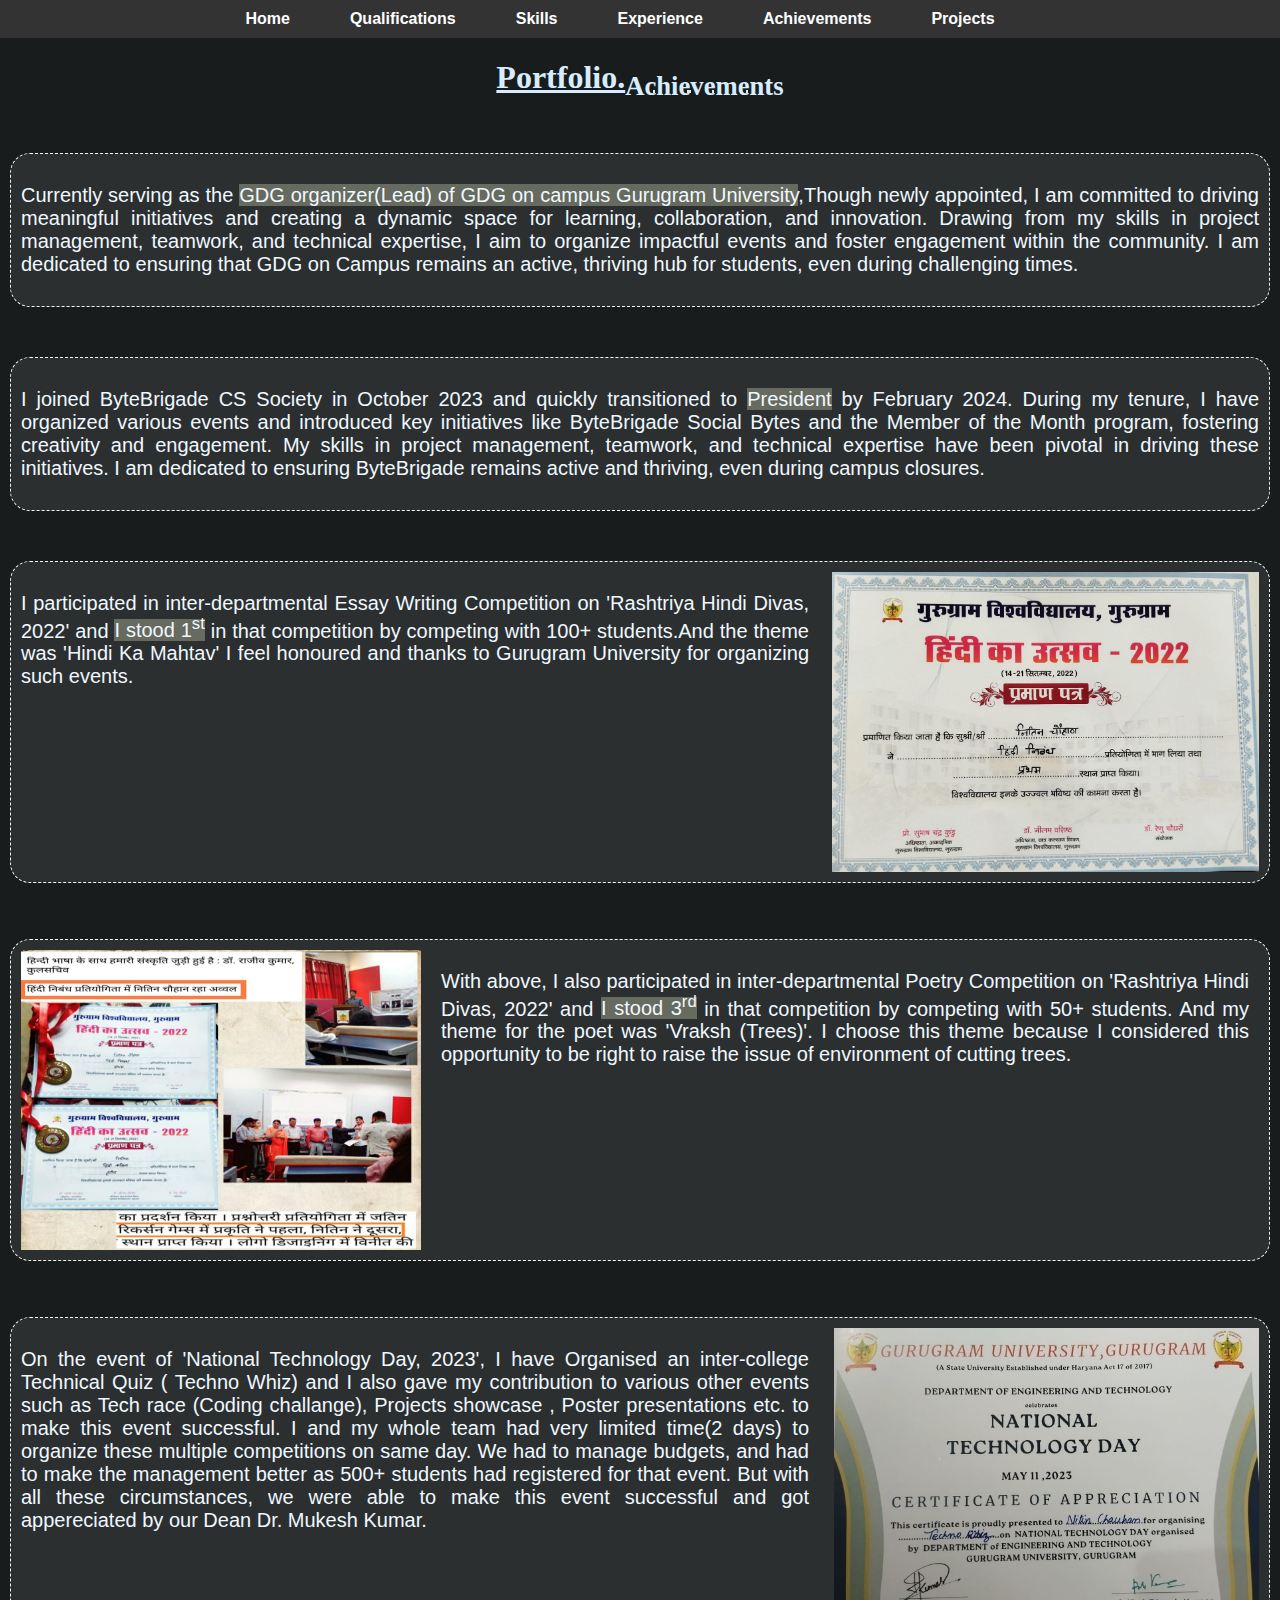
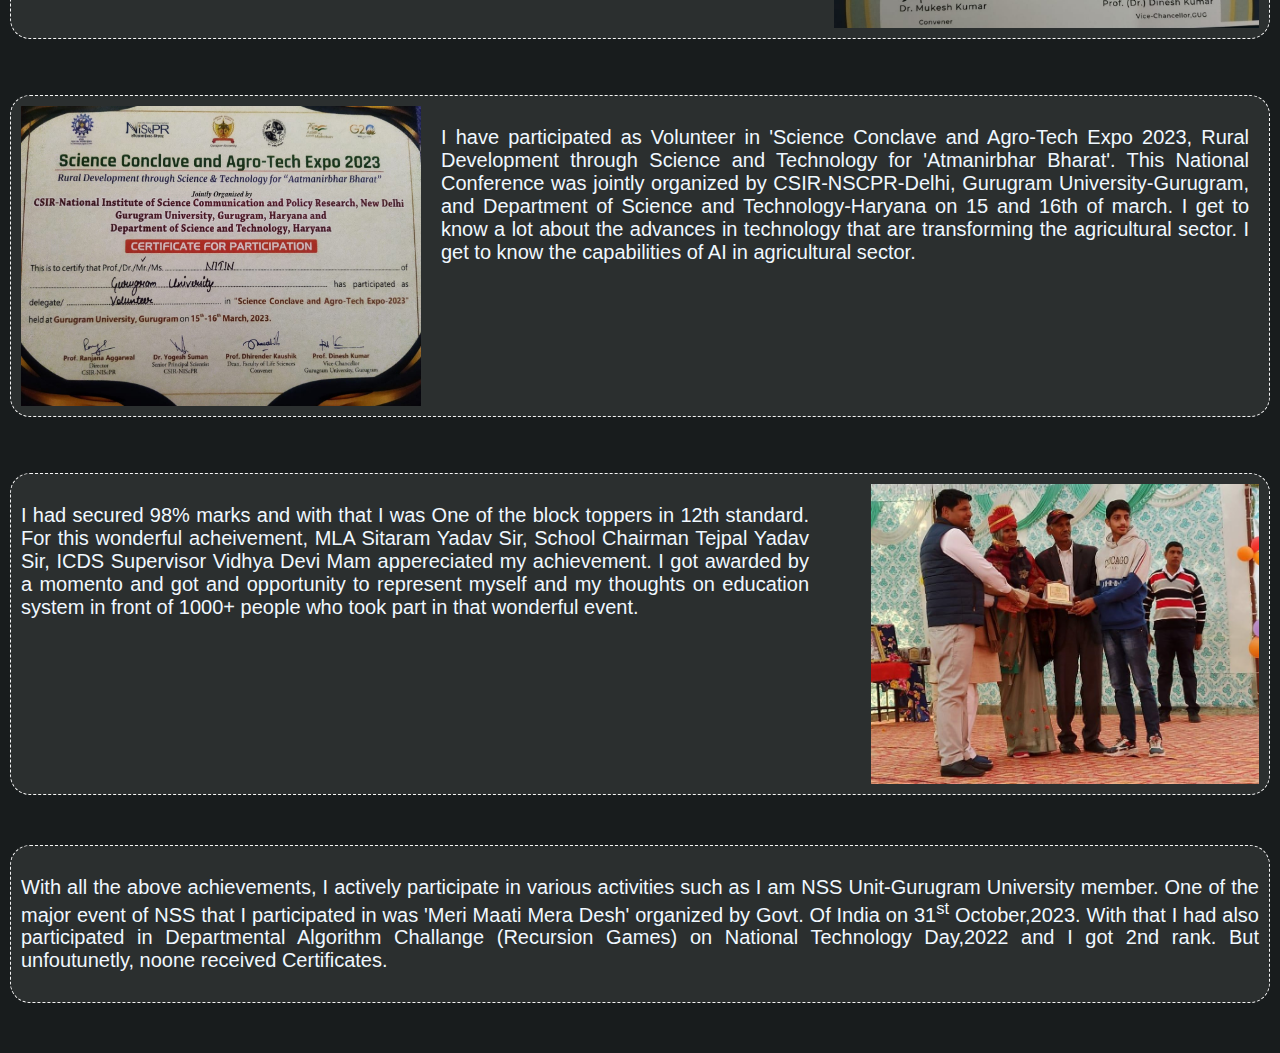
<file: achievements.html>
<!DOCTYPE html>
<html lang="en">
<head>
    <meta charset="UTF-8">
    <meta http-equiv="X-UA-Compatible" content="IE=edge">
    <meta name="viewport" content="width=device-width, initial-scale=1.0">
    <title>Achievements</title>
    <link rel="stylesheet" href="basicstr.css">
    <link rel="stylesheet" href="achievements.css">

</head>
<body>
    <header>
        <nav class="navbar">
            <ul class="nav-list">
                <li><a href="index.html">Home</a></li>
                <li><a href="qualifications.html">Qualifications</a></li>
                <li><a href="skills.html">Skills</a></li>
                <li><a href="experience.html">Experience</a></li>
                <li><a href="achievements.html">Achievements</a></li>
                <li><a href="projects.html">Projects</a></li>
            </ul>
        </nav>
    </header>

    <div class="page-name">
        <h1><u>Portfolio.<sub>Achievements</sub></u></h1>
    </div>

<div class="achvdetails">
    <article id="arta">
        <p>Currently serving as the <span class="highlight">GDG organizer(Lead) of GDG on campus Gurugram University</span>,Though newly appointed, I am committed to driving meaningful initiatives and creating a dynamic space for learning, collaboration, and innovation.

Drawing from my skills in project management, teamwork, and technical expertise, I aim to organize impactful events and foster engagement within the community. I am dedicated to ensuring that GDG on Campus remains an active, thriving hub for students, even during challenging times.
              
        </p>
    </article>
    
    <article id="arta">
        <p>I joined ByteBrigade CS Society in October 2023 and quickly transitioned to <span class="highlight">President</span> by February 2024. During my tenure, I have organized various events and introduced key initiatives like ByteBrigade Social Bytes and the Member of the Month program, fostering creativity and engagement.

            My skills in project management, teamwork, and technical expertise have been pivotal in driving these initiatives. I am dedicated to ensuring ByteBrigade remains active and thriving, even during campus closures.
            
            
        </p>
    </article>

    <article id="art1">
        <img src="images/cft3.jpeg" alt="">
        <p>
            I participated in inter-departmental Essay Writing Competition on 'Rashtriya Hindi Divas, 2022'
            and <span class="highlight">I stood 1<sup>st</sup></span> in that competition by competing with 100+ students.And the theme was 'Hindi Ka Mahtav' I feel honoured and thanks to 
            Gurugram University for organizing such events.
        </p>
    </article>
    <br>
    <br>

    <article id="art2">
        <img src="images/cft5.jpg" alt="">
        <p>With above, I also participated in inter-departmental Poetry Competition on 'Rashtriya Hindi Divas, 2022'
            and <span class="highlight">I stood 3<sup>rd</sup></span> in that competition by competing with 50+ students. And my theme for the poet was 'Vraksh (Trees)'. 
        I choose this theme because I considered this opportunity to be right to raise the issue of environment of cutting trees.</p>
    </article>
    <br><br>

    <article id="art3">
        <img src="images/cft2.jpeg" alt="">
        <p>On the event of 'National Technology Day, 2023', I have Organised an inter-college Technical Quiz ( Techno Whiz) and I also gave my contribution to various other events such as Tech race (Coding challange), Projects showcase , Poster presentations etc.
            to make this event successful. I and my whole team had very limited time(2 days) to organize these multiple competitions on same day. We had to manage budgets, and had to make the management better as 500+ students had registered for that event. But with all
        these circumstances, we were able to make this event successful and got appereciated by our Dean Dr. Mukesh Kumar. </p>
    </article>
    <br><br>

    <article id="art4">
        <img src="images/cft1.jpeg" alt="">
        <p>I have participated as Volunteer in 'Science Conclave and Agro-Tech Expo 2023, Rural Development through Science and Technology for 'Atmanirbhar Bharat'.
            This National Conference was jointly organized by CSIR-NSCPR-Delhi, Gurugram University-Gurugram, and Department of Science and Technology-Haryana on 15 and 16th of march.
            I get to know a lot about the advances in technology that are transforming the agricultural sector. I get to know the capabilities of AI in agricultural sector.
        </p>
    </article>
    <br><br>

    <article id="art5">
        <img src="images/prize4.jpg" alt="">
        <p>I had secured 98% marks and with that I was One of the block toppers in 12th standard. For this wonderful acheivement, MLA Sitaram Yadav Sir, School Chairman Tejpal Yadav Sir, ICDS Supervisor Vidhya Devi Mam appereciated my achievement. I got awarded by a momento and got 
            and opportunity to represent myself and my thoughts on education system in front of 1000+ people who took part in that wonderful event.
        </p>
    </article>

    <article id="art6">
        <p>With all the above achievements, I actively participate in various activities such as I am NSS Unit-Gurugram University member.
        One of the major event of NSS that I participated in was 'Meri Maati Mera Desh' organized by Govt. Of India on 31<sup>st</sup> October,2023.
        With that I had also participated in Departmental Algorithm Challange (Recursion Games) on National Technology Day,2022 and I got 2nd rank. But unfoutunetly, noone received Certificates.
        </p>
    </article>
</div>
    
</body>
</html>
</file>
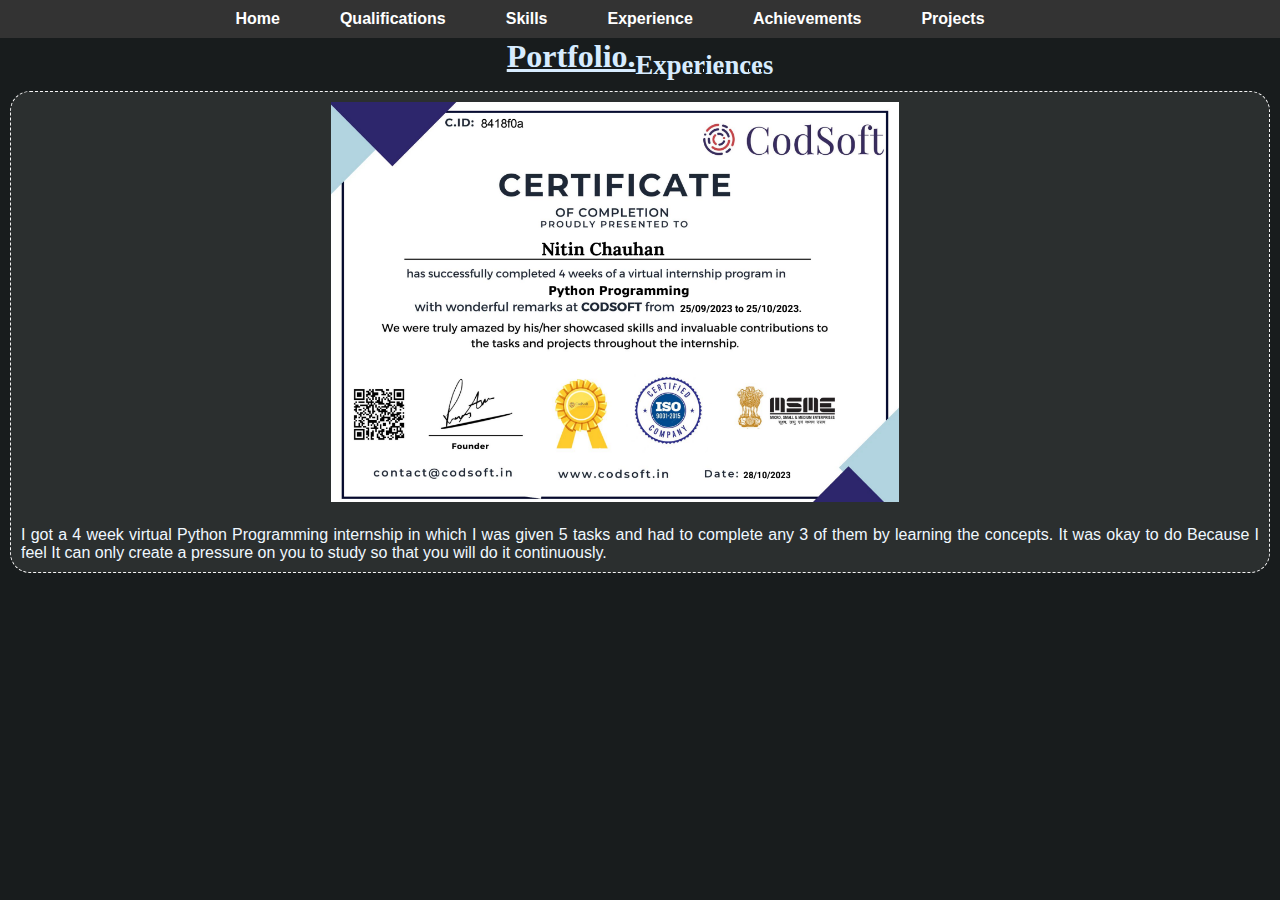
<file: experience.html>
<!DOCTYPE html>
<html lang="en">
<head>
    <meta charset="UTF-8">
    <meta http-equiv="X-UA-Compatible" content="IE=edge">
    <meta name="viewport" content="width=device-width, initial-scale=1.0">
    <title>Experience</title>
    <link rel="stylesheet" href="experience.css">
    <link rel="stylesheet" href="basicstr.css">
</head>
<body>
    <header>
        <nav class="navbar">
            <ul class="nav-list">
                <li><a href="index.html">Home</a></li>
                <li><a href="qualifications.html">Qualifications</a></li>
                <li><a href="skills.html">Skills</a></li>
                <li><a href="experience.html">Experience</a></li>
                <li><a href="achievements.html">Achievements</a></li>
                <li><a href="projects.html">Projects</a></li>
            </ul>
        </nav>
    </header>

    <div class="page-name" >
        <h1><u>Portfolio.<sub>Experiences</sub></u></h1>
    </div>

    <div class="interncft">
        <img src="images/internship.png" alt="Intern-Certificate">
        <p>I got a 4 week virtual Python Programming internship in which I was given 5 tasks and had to complete any 3 of them by learning the concepts. It was okay to do Because I feel It can only
            create a pressure on you to study so that you will do it continuously.
        </p>
    </div>
</body>
</html>
</file>
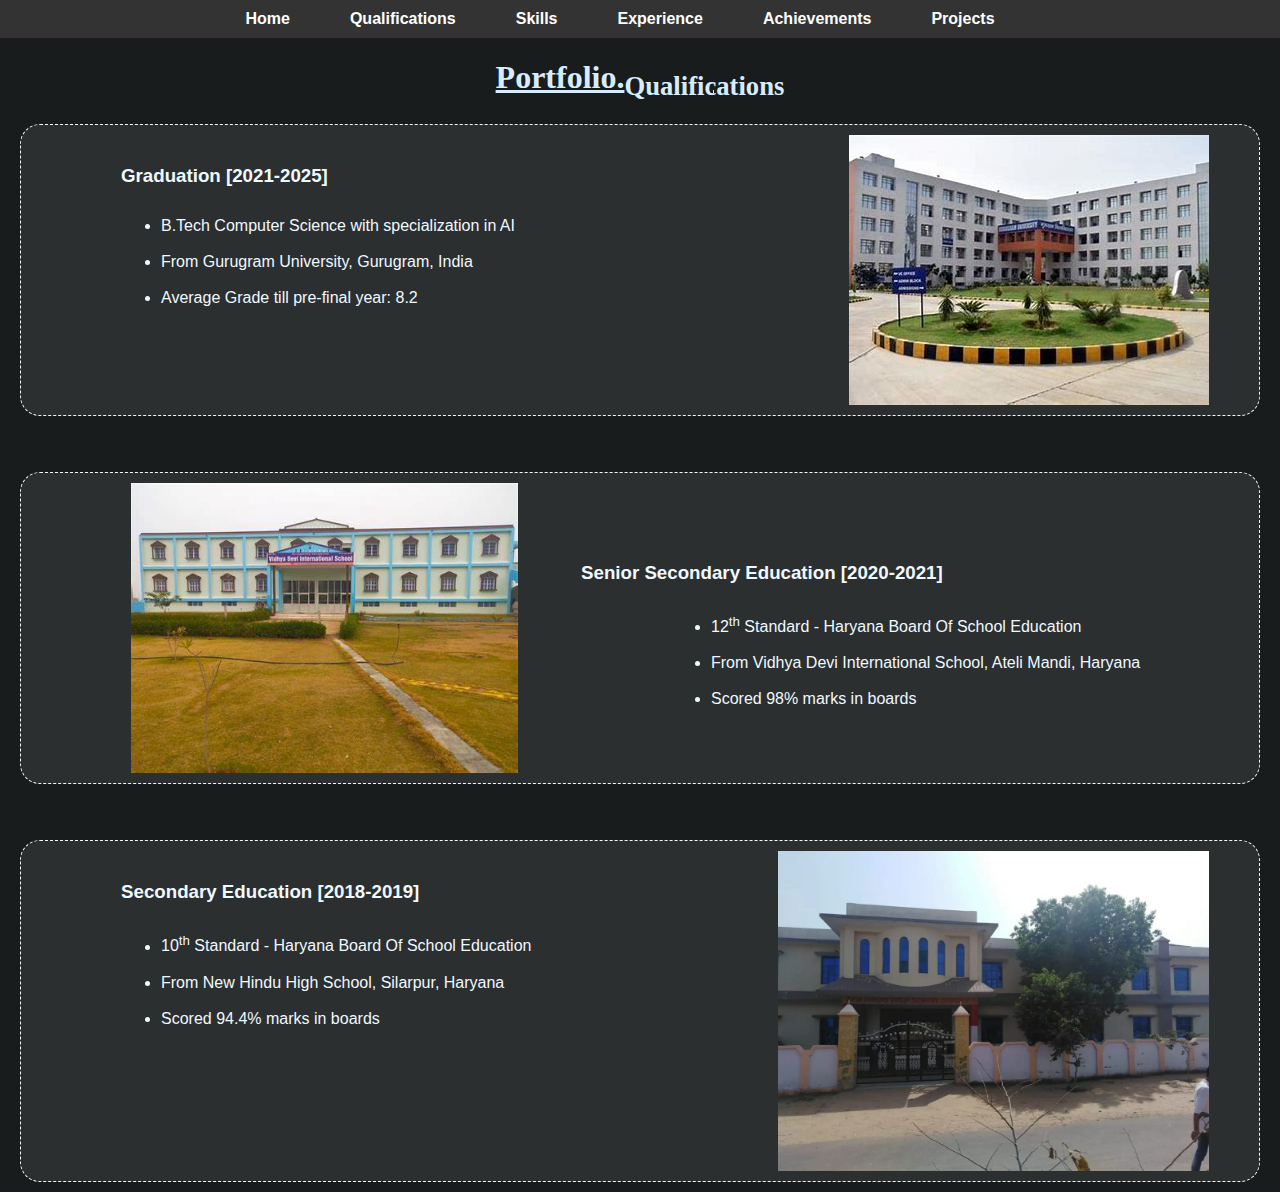
<file: qualifications.html>
<!DOCTYPE html>
<html lang="en">

<head>
    <meta charset="UTF-8">
    <meta http-equiv="X-UA-Compatible" content="IE=edge">
    <meta name="viewport" content="width=device-width, initial-scale=1.0">
    <title>Qualifications</title>
    <link rel="stylesheet" href="qualifications.css">
    <link rel="stylesheet" href="basicstr.css">
</head>

<body>
    <header>
        <nav class="navbar">
            <ul class="nav-list">
                <li><a href="index.html">Home</a></li>
                <li><a href="qualifications.html">Qualifications</a></li>
                <li><a href="skills.html">Skills</a></li>
                <li><a href="experience.html">Experience</a></li>
                <li><a href="achievements.html">Achievements</a></li>
                <li><a href="projects.html">Projects</a></li>
            </ul>
        </nav>
    </header>

    <div class="page-name">
        <h1><u>Portfolio.<sub>Qualifications</sub></u></h1>
    </div>

    <div class="edudetails">
        
        <article id="art1">
            <img src="images/gu.jpg" alt="">
            <h3>Graduation [2021-2025]</h3>

            <ul id="art1.1">
                <li>B.Tech Computer Science with specialization in AI</li>
                <br>
                <li>From Gurugram University, Gurugram, India</li>
                <br>
                <li>Average Grade till pre-final year: 8.2</li>
            </ul>
        </article>

        <br>
        <br>
        <article id="art2">
            <img src="images/vdis.jpg" alt="">
            <div class="spacingbw">
                <h3>Senior Secondary Education [2020-2021]</h3>
                <ul>
                    <li>12<sup>th</sup> Standard - Haryana Board Of School Education</li>
                    <br>
                    <li>From Vidhya Devi International School, Ateli Mandi, Haryana</li>
                    <br>
                    <li>Scored 98% marks in boards</li>
                </ul>
            </div>

        </article>
        <br><br>
        <article id="art3">
            <img src="images/nhhs.jpeg" alt="">
            <h3>Secondary Education [2018-2019]</h3>
            <ul>
                <li>10<sup>th</sup> Standard - Haryana Board Of School Education</li>
                <br>
                <li>From New Hindu High School, Silarpur, Haryana</li>
                <br>
                <li>Scored 94.4% marks in boards</li>
            </ul>
        </article>
    </div>

</body>

</html>
</file>
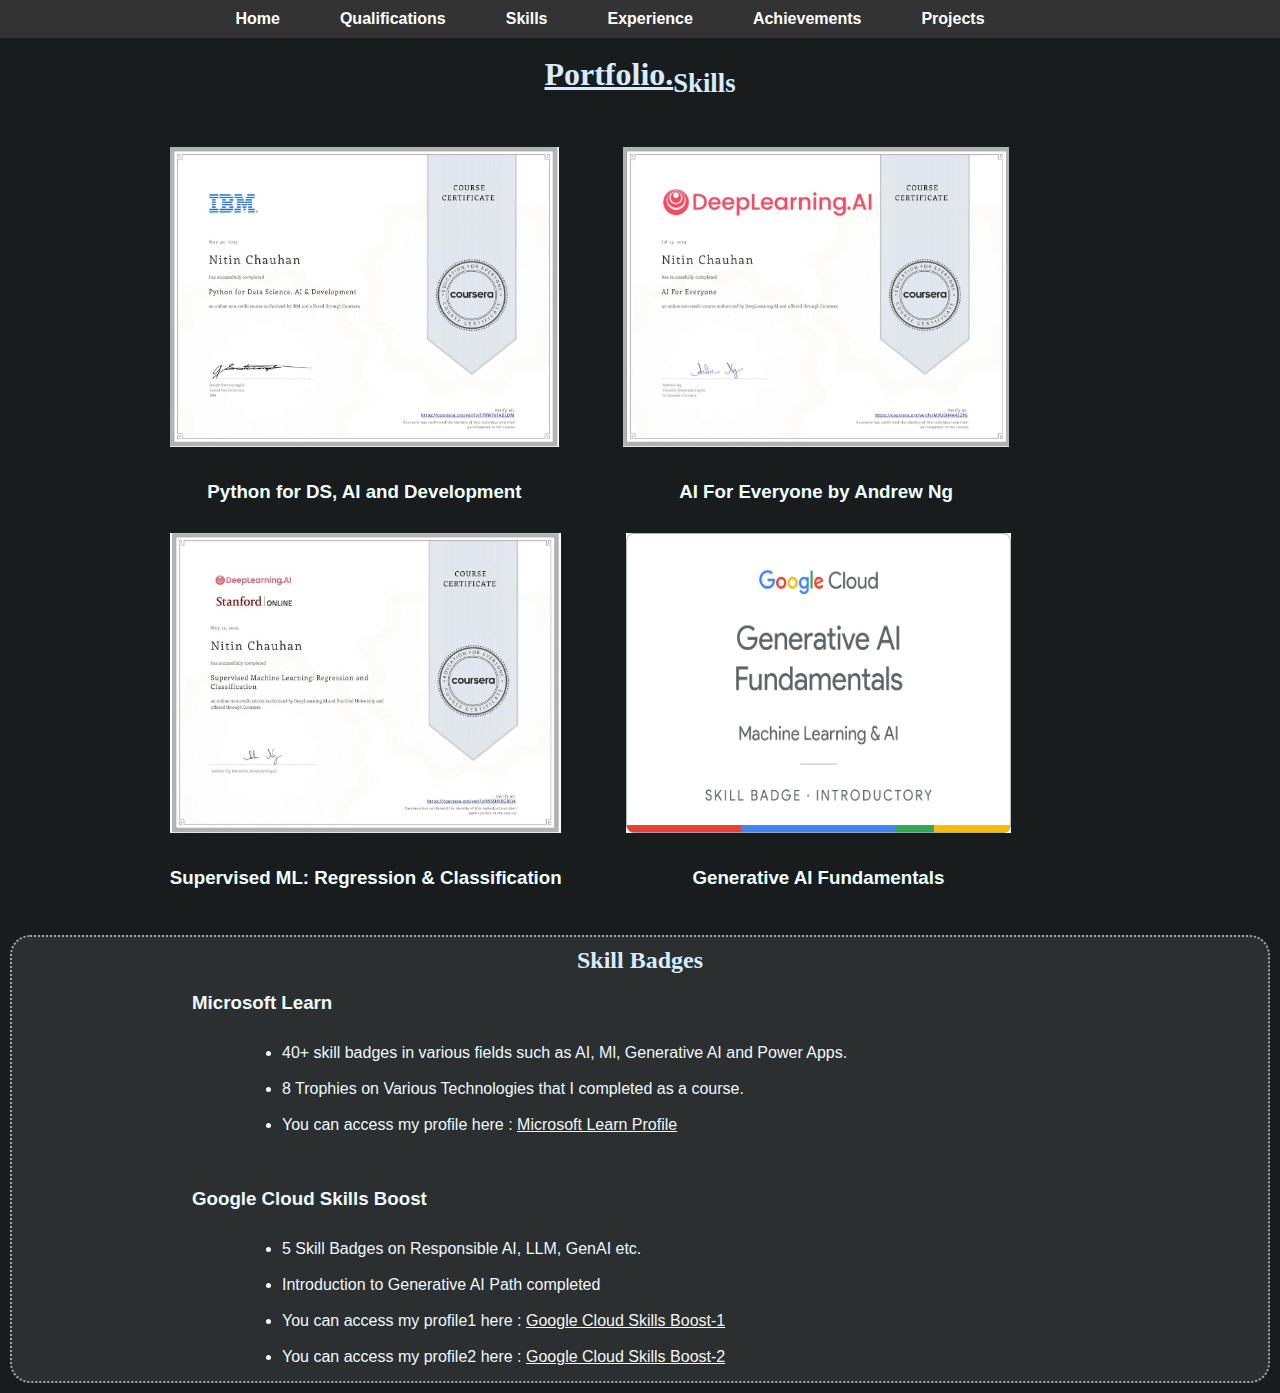
<file: skills.html>
<!DOCTYPE html>
<html lang="en">
<head>
    <meta charset="UTF-8">
    <meta http-equiv="X-UA-Compatible" content="IE=edge">
    <meta name="viewport" content="width=device-width, initial-scale=1.0">
    <title>Skills</title>
    <link rel="stylesheet" href="basicstr.css">
    <link rel="stylesheet" href="skills.css">
</head>
<body>
    <header>
        <nav class="navbar">
            <ul class="nav-list">
                <li><a href="index.html">Home</a></li>
                <li><a href="qualifications.html">Qualifications</a></li>
                <li><a href="skills.html">Skills</a></li>
                <li><a href="experience.html">Experience</a></li>
                <li><a href="achievements.html">Achievements</a></li>
                <li><a href="projects.html">Projects</a></li>
            </ul>
        </nav>
    </header>

    <div class="page-name">
        <br>
        <h1><u>Portfolio.<sub>Skills</sub></u></h1>
        <br>
    </div>

    <div class="cfts">
        <div id="cft1">
            <a href="https://www.coursera.org/account/accomplishments/verify/TPRWYVFADLDM"><img src="images/skill1.jpeg" alt=""></a>
            <h3>Python for DS, AI and Development</h3>
        </div>
        <div id="cft2">
            <a href="https://www.coursera.org/account/accomplishments/verify/MVU6H4A4S2P6"><img src="images/skill2.jpeg" alt=""></a>
            <h3>AI For Everyone by Andrew Ng</h3>
        </div>
        <div id="cft3">
            <a href="https://www.coursera.org/account/accomplishments/verify/X95UKJRGB5J4"><img src="images/skill3(1)(1).jpg" alt=""></a>
            <h3>Supervised ML: Regression & Classification</h3>
        </div>
        <div id="cft4">
            <a href="https://www.cloudskillsboost.google/public_profiles/05aaf1d7-ae9b-4257-aadb-cd8c94be6da3/badges/6494175?utm_medium=social&utm_source=linkedin&utm_campaign=ql-social-share"><img src="images/Genaicft.png" alt=""></a>
            <h3>Generative AI Fundamentals</h3>
        </div>
    </div>
<br><br>

    <div class="badges">
        <h2>Skill Badges</h2><br>
        <div class="mlb">
            <h3>Microsoft Learn</h3>
            <ul>
                <li>40+ skill badges in various fields such as AI, Ml, Generative AI and Power Apps.</p>
                </li><br>
                <li>8 Trophies on Various Technologies that I completed as a course.</li><br>
                <li>You can access my profile here : <a href="https://learn.microsoft.com/en-us/users/nitin-0625/"> Microsoft Learn Profile</a></li>
            </ul>
        </div>
        <br><br><br>
        <div class="gcb">
            <h3>Google Cloud Skills Boost</h3>
            <ul>
                <li>5 Skill Badges on Responsible AI, LLM, GenAI etc.</li><br>
                <li>Introduction to Generative AI Path completed</li><br>
                <li>You can access my profile1 here : <a href="https://www.cloudskillsboost.google/public_profiles/05aaf1d7-ae9b-4257-aadb-cd8c94be6da3">Google Cloud Skills Boost-1</a></li><br>
                <li>You can access my profile2 here : <a href="https://www.cloudskillsboost.google/public_profiles/64491d86-9ab5-47f0-b788-7d6d7bf149d7">Google Cloud Skills Boost-2</a></li>
            </ul>
        </div>
    </div>
</body>
</html>
</file>
<file: basicstr.css>
body {
    margin: 0;
    padding: 0;
    background-color: rgb(24, 28, 29);
    width: 100%;
    box-sizing: border-box;
}


.navbar {
    background-color: #333;
    color: white;
    padding: 10px;
    text-align: center;
    display: flex;
    justify-content: center;
    width: 100%;
    font-family: Arial, sans-serif;
}

.navbar>ul {
    list-style: none;
    margin: 0;
    padding: 0;
    display: flex;
}

.navbar>ul>li {
    margin-right: 60px;
}

.nav-list a{
    text-decoration: none;
    color: white;
    font-weight: bold;
    font-size: 16px;
}

a:hover{
    color: rgb(89, 174, 249);
    font-size: large;
}

.page-name{
    font-family:cursive;
    width: 100vw;
}

.page-name>h1{
    position:relative;
    display: flex;
    justify-content: center;
    color: rgb(215, 236, 255);

}

.highlight{
    background-color: rgba(255, 255, 212, 0.286);
}
/* Add additional styling as needed */


#art1>img, #art3>img{
    float: right; 
    margin-right: 40px;

}

#art1>h3,ul, #art3>h3,ul{
    margin-top: 30px;
    margin-left: 90px;
}

#art2>img{
    float: left;
    height: 290px;
    margin-left: 100px;
}

#art2>.spacingbw{
    position: relative;
    justify-content: center;
    margin-top:30px;
    margin-left: 520px;
    padding: 30px;
}

#art3>img{
height: 320px;
}

.edudetails>article, .achvdetails>article, .interncft,.badges{
    margin: 10px;
    padding: 10px;
    overflow: auto;
    border: 1px dashed whitesmoke;
    border-radius: 20px;
    background-color: rgba(56, 59, 59, 0.609);
    background-blend-mode: hard-light;
    color: aliceblue;
    transition: all 0.8s ease-in-out;
    cursor: pointer;
}

article:hover, .interncft:hover,.badges:hover{
    background-color: rgb(82, 81, 81);
    color: white;
    box-shadow: 0 0 10px white;
}
</file>
<file: achievements.css>
body{
    color: whitesmoke;
}

article>p{
    font-size: 20px;
    font-family: Verdana, Geneva, Tahoma, sans-serif;
    text-align: justify;
    margin-right: 450px;
}

#art2>p,#art4>p{
    margin-right: 10px;
    margin-left: 420px;
}

#art6>p, #arta>p{
    margin-right: 0px;
}

#art6, #arta{
    margin-top: 50px;
    margin-bottom:50px;
}
#art1>img, #art3>img,#art5>img{
    float: right; 
    margin-right: 0px;
    height: 300px;
}

#art2>img, #art4>img{
    margin-left: 0px;
    height: 300px;
    width: 400px;
    float: left;
}
</file>
<file: experience.css>
*{
    margin: 0;
    padding: 0;
    box-sizing: border-box;
}

body{
    color: azure;
    font-family: Verdana, Geneva, Tahoma, sans-serif;
}

.interncft{
    margin-top: 20px;
    margin-left: 40px;
    margin-right: 40px;
    padding: 10px;
    border: 1px dashed whitesmoke;
    background-color: rgba(56, 59, 59, 0.609);
    text-align: justify;
}

img{
    height: 400px;
    position: relative;
    margin-left: 25%;
    margin-bottom: 20px;
}
</file>
<file: qualifications.css>
body{
    color:rgb(236, 236, 236);
    font-family: Verdana, Geneva, Tahoma, sans-serif;
}

.edudetails{
    margin: 10px;
}
</file>
<file: skills.css>
*{
    margin: 0;
    padding: 0;
    box-sizing: border-box;

}

body{
    font-family: Verdana, Geneva, Tahoma, sans-serif;
    color:azure
}
.cfts>#cft3>a>img, .cfts>#cft2>a>img, .cfts>#cft1>a>img{
height: 300px;
display: inline;
margin: 30px;
}

.cfts>#cft4>a>img{
    height: 300px;
    width: 385px;
display: inline;
margin: 30px;
}

.cfts>#cft2>a>img, .cfts>#cft4>a>img{
    margin: 30px;
}

img:hover{
height:305px;
box-shadow: 0 0 10px white;
}
#cft1{
    size:3000px;
    display: inline-block;
    position: relative;
    margin-left: 140px;
    text-align: center;
}

#cft2{
    size: 3200px;
    display: inline-block;
    text-align: center;

}

#cft3{
    display: inline-block;
    position: relative;
    margin-left: 140px;
    text-align: center;
}

#cft4{
    display: inline-block;
    text-align: center;

}

.badges{
    border: 2px dotted rgb(171, 163, 163);
    padding-top: 10px;
    padding-bottom: 15px;
    margin: 10px;
}

.badges>h2{
    text-align: center;
    color: rgb(215, 236, 255);
    font-family: cursive;
}

.badges>.mlb, .badges>.gcb{
    padding-left: 170px;
}

.badges>.mlb>ul>li>a, .badges>.gcb>ul>li>a{
    color: whitesmoke;
}

.badges>.mlb>ul>li>a:hover, .badges>.gcb>ul>li>a:hover{
    color: rgb(109, 205, 214);
}
</file>
